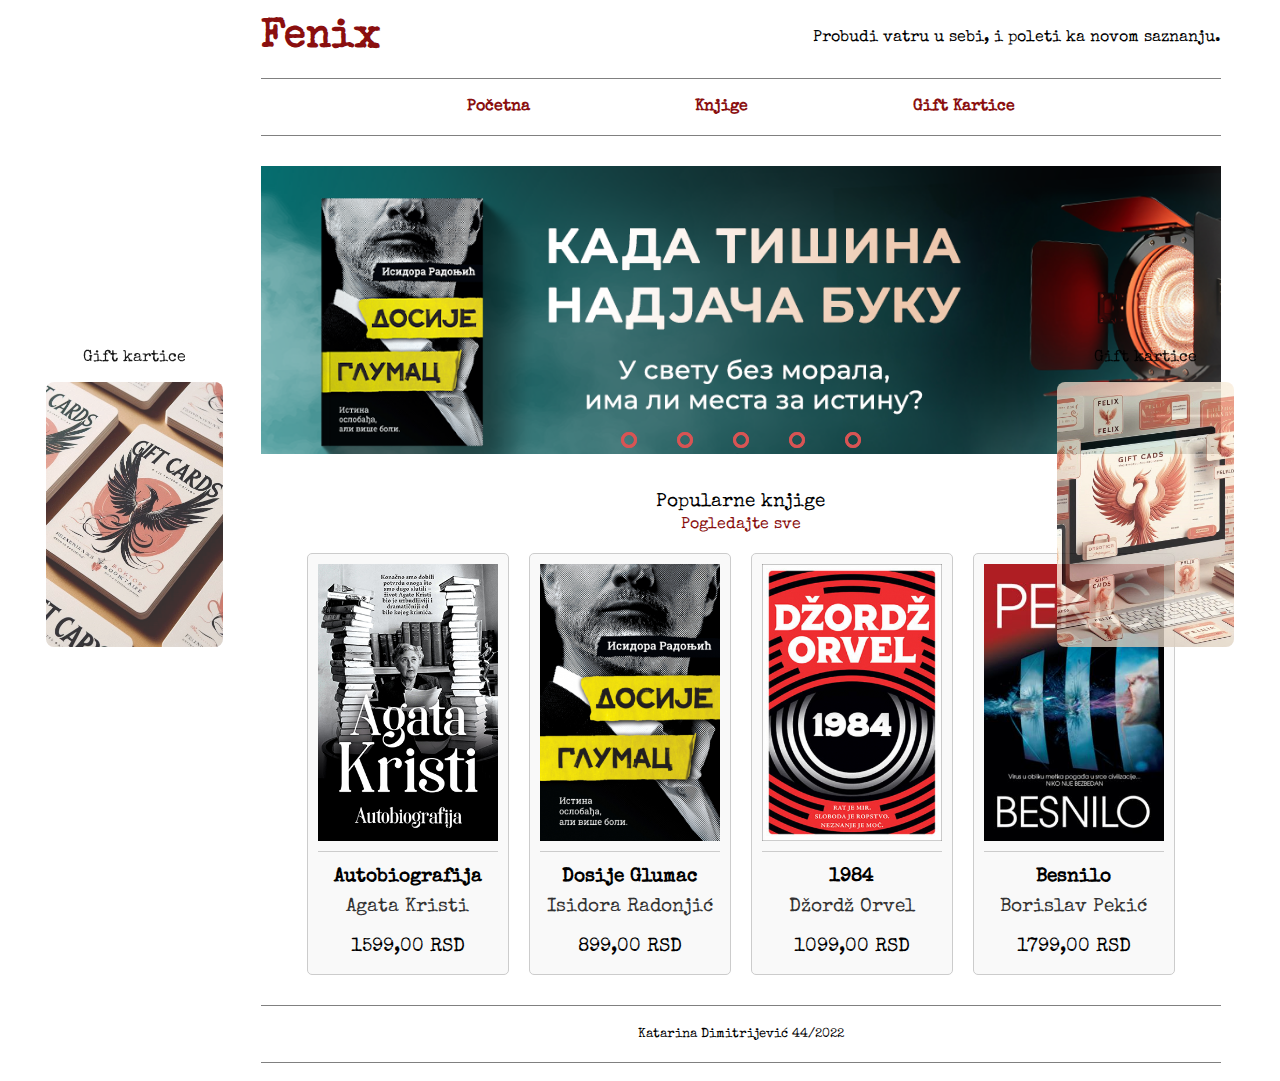
<file: index.html>
<!DOCTYPE html>
<html>
  <head>
    <title>Fenix</title>
    <link rel="stylesheet" href="style.css" />
    <link
      rel="stylesheet"
      href="https://fonts.googleapis.com/css?family=Special+Elite&display=swap"
    />
    <script src="script.js" defer></script>
  </head>
  <body onload="ucitaj_index()">
    <div id="grid_div" style="padding-top: 0px; margin-top: -5px">
      <div id="grid_levi">
        <div id="reklama_levi">
          <p id="grid_levi_p">Gift kartice</p>
          <a id="grid_levi_a" href="giftcards.html">
            <img id="grid_levi_img" src="images/gift_cards1a.jpeg"
          /></a>
        </div>
      </div>
      <div id="page">
        <!-- header -->
        <div id="header">
          <h1>Fenix</h1>

          <div class="inside_header1">
            <p>Probudi vatru u sebi, i poleti ka novom saznanju.</p>
          </div>
        </div>
        <!-- navbar -->
        <div id="navbar">
          <a href="index.html"> Početna </a>
          <a href="books.html"> Knjige </a>
          <a href="giftcards.html"> Gift Kartice</a>
        </div>

        <!-- image slider start -->
        <div class="slider">
          <div class="slides">
            <!-- radio button start -->
            <input type="radio" name="radio-btn" id="radio1" />
            <input type="radio" name="radio-btn" id="radio2" />
            <input type="radio" name="radio-btn" id="radio3" />
            <input type="radio" name="radio-btn" id="radio4" />
            <input type="radio" name="radio-btn" id="radio5" />
            <!-- radio button end -->

            <!-- slide images start -->

            <div class="slide first">
              <img src="images/dosije_glumac_isidora_radonjic.png" />
            </div>

            <div class="slide">
              <img src="images/odgovor_hana_androvic.png" />
            </div>

            <div class="slide">
              <img src="images/oganj_i_kelija_vladimir_kecmanovic.png" />
            </div>

            <div class="slide">
              <img src="images/serafim_nemanja_lukic.png" />
            </div>

            <div class="slide">
              <img src="images/sinajski_testament_vanja_bulic.png" />
            </div>
            <!-- slide images end -->

            <!-- automatic navigation start -->
            <div class="navigation-auto">
              <div class="auto-btn1"></div>
              <div class="auto-btn2"></div>
              <div class="auto-btn3"></div>
              <div class="auto-btn4"></div>
              <div class="auto-btn5"></div>
            </div>
            <!-- automatic navigation ends -->
          </div>
          <!-- manual navigation start -->
          <div class="navigation-manual">
            <label for="radio1" class="manual-btn"></label>
            <label for="radio2" class="manual-btn"></label>
            <label for="radio3" class="manual-btn"></label>
            <label for="radio4" class="manual-btn"></label>
            <label for="radio5" class="manual-btn"></label>
          </div>
          <!-- manual navigation ends -->
        </div>
        <!-- image slider end -->
        <!-- </div>
     script za sider
      <script>
        var counter = 1;
        setInterval(function () {
          document.getElementById("radio" + counter).checked = true;
          counter++;
          if (counter > 4) {
            counter = 1;
          }
        }, 5000);
      </script>

      <div id="page"> -->
        <div id="books_preview">
          <p>Popularne knjige</p>
          <div id="books_preview_link">
            <a href="books.html"> Pogledajte sve </a>
          </div>

          <div id="selected-books">
            <!-- autobiografija -->
            <div class="one_book_index">
              <img
                onclick="poziv1(4)"
                src="knjige/autobiografija/autobiografija.jpg"
              />
              <p id="one_book_title_index" onclick="poziv1(4)">
                Autobiografija
              </p>
              <p id="one_book_author_index">Agata Kristi</p>
              <p id="one_book_price_index">1599,00 RSD</p>
            </div>
            <!-- domaca literatura -->
            <div class="one_book_index">
              <img onclick="poziv1(5)" src="knjige/domaci/dosije_glumac.jpg" />
              <p id="one_book_title_index" onclick="poziv1(5)">Dosije Glumac</p>
              <p id="one_book_author_index">Isidora Radonjić</p>
              <p id="one_book_price_index">899,00 RSD</p>
            </div>
            <!-- ekranizovane knjige -->
            <div class="one_book_index">
              <img onclick="poziv1(12)" src="knjige/ekranizovane/1984.jpg" />
              <p id="one_book_title_index" onclick="poziv1(12)">1984</p>
              <p id="one_book_author_index">Džordž Orvel</p>
              <p id="one_book_price_index">1099,00 RSD</p>
            </div>
            <!-- horor -->
            <div class="one_book_index">
              <img onclick="poziv1(21)" src="knjige/horor/besnilo.jpg" />
              <p id="one_book_title_index" onclick="poziv1(21)">Besnilo</p>
              <p id="one_book_author_index">Borislav Pekić</p>
              <p id="one_book_price_index">1799,00 RSD</p>
            </div>
          </div>
        </div>

        <div id="footer">
          <span id="span_footer">Katarina Dimitrijević 44/2022 </span>
        </div>
      </div>

      <div id="grid_desni">
        <div id="reklama_desni">
          <p id="grid_levi_p">Gift kartice</p>
          <a href="giftcards.html"
            ><img id="grid_levi_img" src="images/gigt_cards8a.jpeg" />
          </a>
        </div>
      </div>
    </div>
  </body>
</html>
</file>
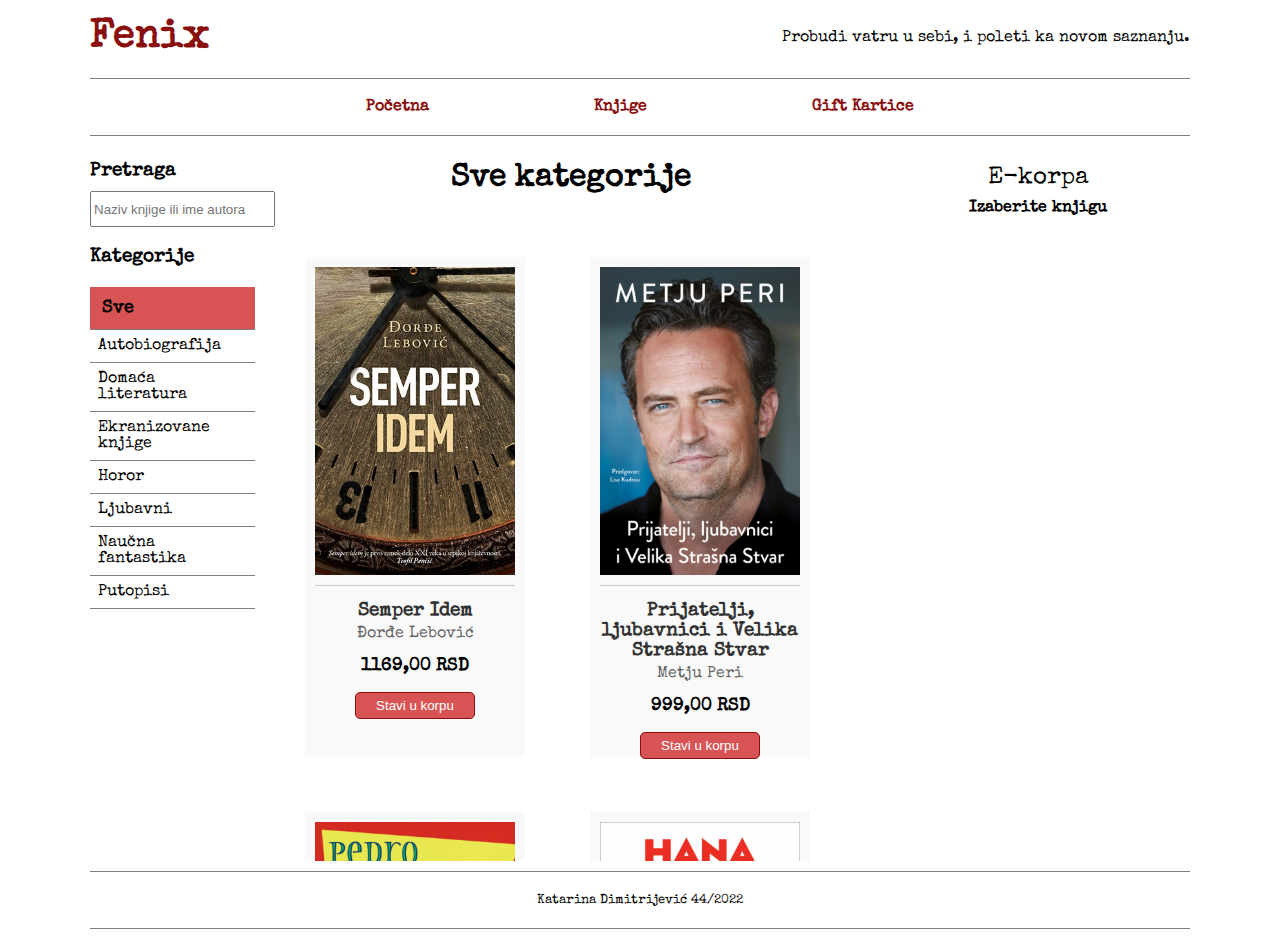
<file: books.html>
<!DOCTYPE html>
<html>
  <head>
    <title>Knjige</title>
    <link rel="stylesheet" href="style.css" />
    <script src="script.js" defer></script>
    <link
      rel="stylesheet"
      href="https://fonts.googleapis.com/css?family=Special+Elite&display=swap"
    />
  </head>
  <body onload="ucitaj()">
    <div id="page" style="width: 1100px">
      <!-- header -->
      <div id="header">
        <h1>Fenix</h1>

        <div class="inside_header1">
          <p>Probudi vatru u sebi, i poleti ka novom saznanju.</p>
        </div>
      </div>
      <!-- navbar -->
      <div id="navbar">
        <a href="index.html"> Početna </a>
        <a href="books.html"> Knjige </a>
        <a href="giftcards.html"> Gift Kartice</a>
      </div>

      <div id="cont-books">
        <!-- pocetak levog diva -->
        <div id="left-div">
          <p id="p-search">Pretraga</p>
          <input
            type="text"
            id="inp-search"
            onkeyup="searchBooks()"
            placeholder="Naziv knjige ili ime autora"
          />
          <p id="p-categories">Kategorije</p>
          <div class="category_div" id="div-sve" onclick="filterBooks('Sve')">
            Sve
          </div>
          <div
            class="category_div"
            id="div-autobio"
            onclick="filterBooks('Autobiografija')"
          >
            Autobiografija
          </div>
          <div
            class="category_div"
            id="div-domaca"
            onclick="filterBooks('Domaca')"
          >
            Domaća literatura
          </div>
          <div
            class="category_div"
            id="div-ekran"
            onclick="filterBooks('Ekranizovane')"
          >
            Ekranizovane knjige
          </div>
          <div
            class="category_div"
            id="div-horor"
            onclick="filterBooks('Horor')"
          >
            Horor
          </div>
          <div
            class="category_div"
            id="div-ljubavni"
            onclick="filterBooks('Ljubavni')"
          >
            Ljubavni
          </div>
          <div
            class="category_div"
            id="div-naucnafan"
            onclick="filterBooks('Naucna_fantastika')"
          >
            Naučna fantastika
          </div>
          <div
            class="category_div"
            id="div-putopisi"
            onclick="filterBooks('Putopisi')"
          >
            Putopisi
          </div>
        </div>
        <!-- kraj levog diva -->
        <!-- pocetak centralnog diva -->
        <div id="center-div">
          <div id="center-div-naslov"></div>
          <div id="center-div-books"></div>
        </div>
        <!-- kraj centralnog diva -->
        <!-- pocetak desnog diva -->
        <div id="right-div">
          <!-- korpa -->
          <p id="naslov_korpa">E-korpa</p>
          <table id="tabela_korpa"></table>
          <p id="ukupna_cena_korpa">Izaberite knjigu</p>
          <div id="div_za_dugme"></div>
        </div>
        <!-- pocetak desnog diva -->
      </div>
      <div id="footer">
        <span id="span_footer">Katarina Dimitrijević 44/2022 </span>
      </div>
    </div>
  </body>
</html>
</file>
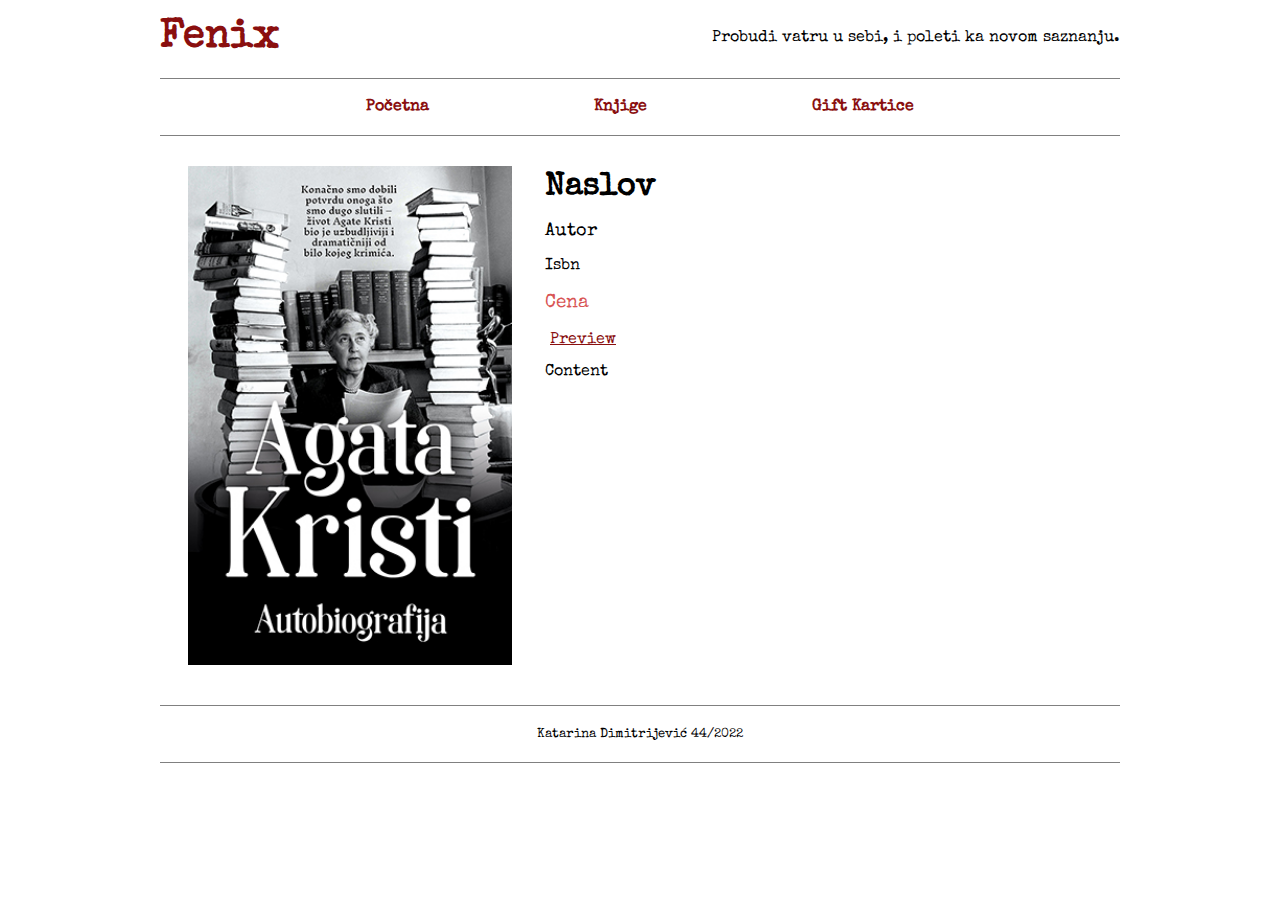
<file: details.html>
<!DOCTYPE html>
<html>
  <head>
    <title>Details</title>
    <script src="script1.js" defer></script>
    <link rel="stylesheet" href="style.css" />
    <link
      rel="stylesheet"
      href="https://fonts.googleapis.com/css?family=Special+Elite&display=swap"
    />
  </head>
  <body onload="popuni()">
    <div id="page">
      <!-- header -->
      <div id="header">
        <h1>Fenix</h1>

        <div class="inside_header1">
          <p>Probudi vatru u sebi, i poleti ka novom saznanju.</p>
        </div>
      </div>
      <!-- navbar -->
      <div id="navbar">
        <a href="index.html"> Početna </a>
        <a href="books.html"> Knjige </a>
        <a href="giftcards.html"> Gift Kartice</a>
      </div>

      <div id="div-details">
        <div id="front_page_details">
          <img
            id="book_cover_details"
            src="knjige/autobiografija/autobiografija.jpg"
          />
        </div>
        <div id="book_details">
          <h1 id="book_title_details">Naslov</h1>
          <p id="book_author_details">Autor</p>
          <p id="book_isbn_details">Isbn</p>
          <p id="book_price_details">Cena</p>
          <a id="book_preview_details" href="#">Preview</a>
          <p id="book_content_details">Content</p>
        </div>
      </div>
      <div id="footer">
        <span id="span_footer">Katarina Dimitrijević 44/2022 </span>
      </div>
    </div>
  </body>
</html>
</file>
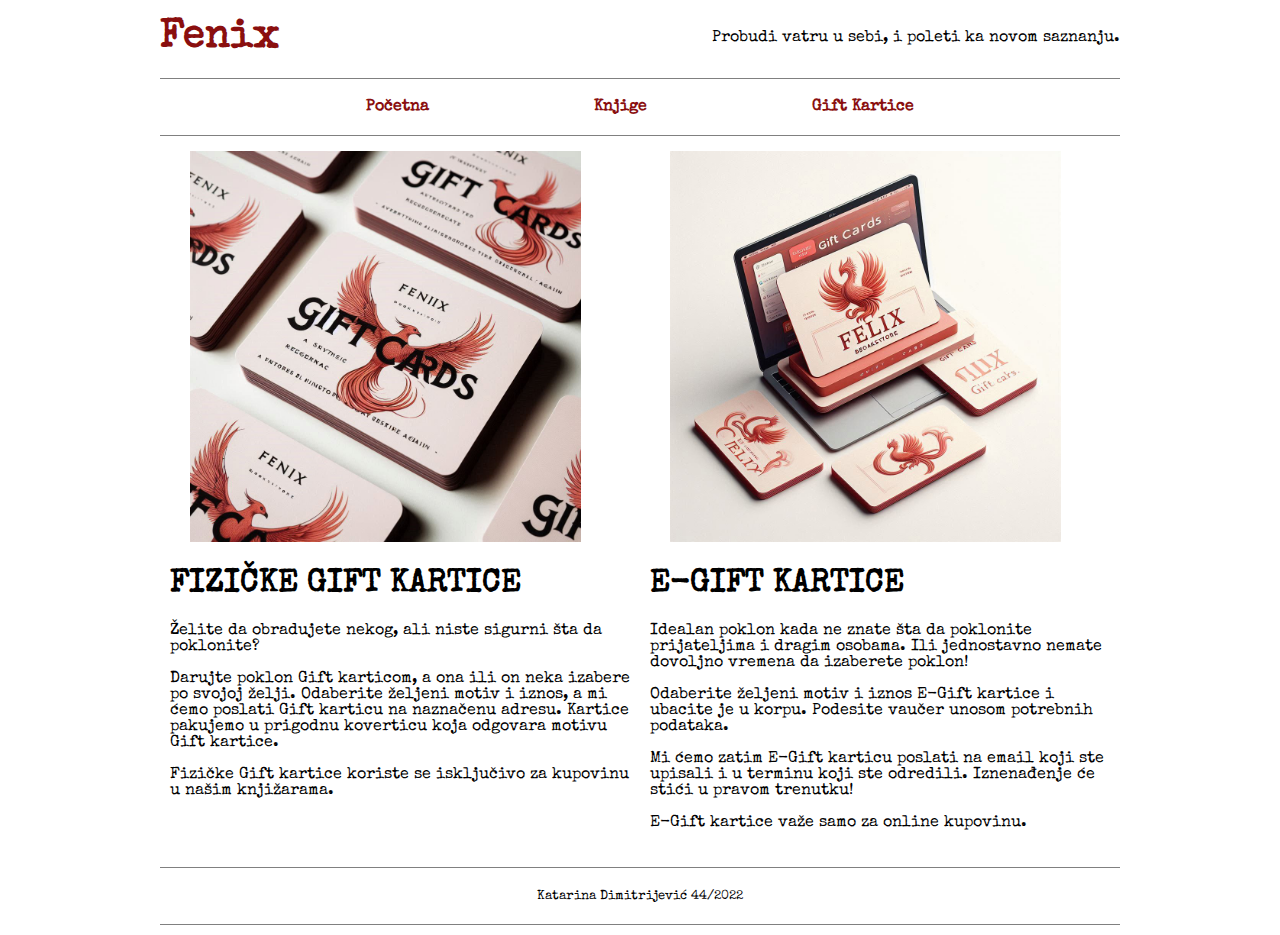
<file: giftcards.html>
<!DOCTYPE html>

<html>
  <head>
    <title>Gift kartica</title>
    <link rel="stylesheet" href="style.css" />
    <link
      rel="stylesheet"
      href="https://fonts.googleapis.com/css?family=Special+Elite&display=swap"
    />
  </head>
  <body>
    <div id="page">
      <!-- header -->
      <div id="header">
        <h1>Fenix</h1>

        <div class="inside_header1">
          <p>Probudi vatru u sebi, i poleti ka novom saznanju.</p>
        </div>
      </div>
      <!-- navbar -->
      <div id="navbar">
        <a href="index.html"> Početna </a>
        <a href="books.html"> Knjige </a>
        <a href="giftcards.html"> Gift Kartice</a>
      </div>
      <div id="centar_gift_cards">
        <div id="left_gift_cards">
          <img id="fiz-gift" src="images/gift_cards3.jpeg" />
          <h1>FIZIČKE GIFT KARTICE</h1>
          <p>Želite da obradujete nekog, ali niste sigurni šta da poklonite?</p>
          <p>
            Darujte poklon Gift karticom, a ona ili on neka izabere po svojoj
            želji. Odaberite željeni motiv i iznos, a mi ćemo poslati Gift
            karticu na naznačenu adresu. Kartice pakujemo u prigodnu koverticu
            koja odgovara motivu Gift kartice.
          </p>
          <p>
            Fizičke Gift kartice koriste se isključivo za kupovinu u našim
            knjižarama.
          </p>
        </div>

        <div id="right_gift_cards">
          <img id="e-gift" src="images/gift_cards5.jpeg" />
          <h1>E-GIFT KARTICE</h1>
          <p>
            Idealan poklon kada ne znate šta da poklonite prijateljima i dragim
            osobama. Ili jednostavno nemate dovoljno vremena da izaberete
            poklon!
          </p>
          <p>
            Odaberite željeni motiv i iznos E-Gift kartice i ubacite je u korpu.
            Podesite vaučer unosom potrebnih podataka.
          </p>
          <p>
            Mi ćemo zatim E-Gift karticu poslati na email koji ste upisali i u
            terminu koji ste odredili. Iznenađenje će stići u pravom trenutku!
          </p>
          <p>E-Gift kartice važe samo za online kupovinu.</p>
        </div>
      </div>
      <div id="footer">
        <span id="span_footer">Katarina Dimitrijević 44/2022 </span>
      </div>
    </div>
  </body>
</html>
</file>
<file: style.css>
body {
    font-family: 'Special Elite', cursive;
}

#grid_div {
    grid-template-columns: 20% 60% 20%;
    display: grid;
    margin-left: auto;
    margin-right: auto;
}

/* reklame sa strane sa gift karticama */
#reklama_levi{
    width: 70%;
    height: auto;
    position: sticky;
    left: 0;
    top: 350px;
    margin: auto;
    margin-top: 100px;
    opacity: 0.9;
    border-radius: 0.5em;
}

#reklama_levi{
    width: 70%;
    height: auto;
    position: sticky;
    left: 0;
    top: 350px;
    margin: auto;
    margin-top: 100px;
    opacity: 0.9;
    border-radius: 0.5em;
}
#reklama_desni{
    width: 70%;
    height: auto;
    position: sticky;
    right: 0;
    top: 350px;
    margin: auto;
    margin-top: 100px;
    opacity: 0.9;
    border-radius: 0.5em;
}

#grid_levi_img {
    width: 100%;
    height: auto;
    opacity: 0.9;
    border-radius: 0.5em;
}

#grid_levi_p{
    text-align: center;
}

#page {
    width: 960px;
    margin: auto;
}

#header{
    margin-top:5px;
    display: flex;
    justify-content: space-between;
    margin-bottom: 10px;
}

.inside_header1{
   display: flex;
   justify-content: center;
   align-items: center;
  
}

#header h1{
    font-size: 40px;
    margin-top: 10px;
    margin-bottom: 10px;
    color:#8A0F0F
}
#navbar {
   padding-top:20px;
   padding-bottom: 20px;
   border-top: 1px solid gray;
   border-bottom: 1px solid gray;
   text-align: center;
   margin-bottom: 5px;
}

#navbar a {
    text-decoration: none;
    color:#8A0F0F;
    padding:10px 80px;
    font-weight: 600;
}

#navbar a:hover {
    color:#D85454
}

#slideshow{
    width: 960px;
    position: relative;
}

/* slideshow */

.slider {
    width:960px;
    /* border-radius: 10px; */
    overflow: hidden;
    margin-top:30px;
}

.slides {
    width: 500%;
    display: flex;
}

.slides input {
    display: none;
}

.slide {
    width: 20%;
    transition: 2s;
}

.slide img {
    width: 960px;
    
}

/* css for manual navigation */

.navigation-manual {
    position:absolute;
    width: 960px;
    margin-top: -30px ;
    display: flex;
    justify-content: center;
}

.manual-btn {
    border: 3px solid #D85454;
    padding: 5px;
    border-radius: 10px;
    cursor: pointer;
    transition: 1s;
}
.manual-btn:not(:last-child) {
    margin-right: 40px;
}

.manual-btn:hover{
    background-color: #D85454;
}

#radio1:checked ~ .first {
    margin-left: 0;
}
#radio2:checked ~ .first {
    margin-left: -20%;
}
#radio3:checked ~ .first {
    margin-left: -40%;
}
#radio4:checked ~ .first {
    margin-left: -60%;
}
#radio5:checked ~ .first {
    margin-left: -80%;
}

/* css for automatic navigation */
.navigation-auto {
    position: absolute;
    display: flex;
    width: 960px;
    justify-content: center;
    margin-top: 266px;
}

.navigation-auto div {
    border: 3px solid  #D85454;
    padding: 5px;
    border-radius: 10px;
    transition: 1s;
}
.navigation-auto div:not(:last-child){
    margin-right: 40px;
}

#radio1:checked ~ .navigation-auto .auto-btn1 {
    background: #D85454;
}

#radio2:checked ~ .navigation-auto .auto-btn2 {
    background: #D85454;
}

#radio3:checked ~ .navigation-auto .auto-btn3 {
    background: #D85454;
}

#radio4:checked ~ .navigation-auto .auto-btn4 {
    background: #D85454;
}

#radio5:checked ~ .navigation-auto .auto-btn5 {
    background: #D85454;
}

/* knjige naslovna strana */

#books_preview {
    clear: left;
}

#books_preview p {
    text-align: center;
    font-size: larger;
    margin-top:30px;
    margin-bottom: 5px;
}
#books_preview_link {
   display: flex;
   justify-content: center;
   align-items: center;
}
#books_preview_link a {
    text-decoration: none;
    color: #8A0F0F;
}
#books_preview_link a:hover {
    text-decoration: none;
    color: #D85454
}


/* ovde su izabrane knjige iz index.html */
#selected-books {
    display: flex;
    justify-content: center;
}
.one_book_index {
    width: 180px; 
    height: 400px;
    border: 1px solid #ccc;
    padding: 10px; 
    text-align: center; 
    background-color: #f9f9f9; 
    border-radius: 5px;
    float: left;
    margin:20px 10px;
}

.one_book_index img {
    width: 100%; 
    height: auto; 
    border-bottom: 1px solid #ccc; 
    padding-bottom: 10px; 
}
 #one_book_title_index {
    margin-top: 10px !important;
    font-weight: bold;
}
#one_book_author_index{
    margin-top: 10px !important;
    font-size: smaller;
    color: #333 !important; 

}
#one_book_price_index{
    margin-top: 20px !important;
    font-size: large;
} 


/* books html */

/* div koji sadrzi kontent */

#cont-books{
    display: flex;
}

/* levi div  */
#left-div{
    width:15%;
}
#p-search {
    margin-top: 20px;
    margin-bottom: 10px;
    font-weight: bolder;
    font-size: larger;
}

#inp-search{
    height: 30px;
}

#p-categories {
    margin-top: 20px;
    margin-bottom: 20px;
    font-weight: bolder;
    font-size: larger;
}

.category_div {
    padding: 8px;
    border-bottom: 1px solid gray;
    font-size: medium;
}

.category_div:hover {
    background-color: #D85454;
    padding: 12px;
    font-size: large;
    font-weight: bold;

}
.category_div_selected {
    background-color: #D85454;
    padding: 12px;
    font-size: large;
    font-weight: bold;
}


/* center div */


#center-div{
    width: 60%;
    max-height: 80vh;
    overflow: auto;
}

 /* za lepsi skrol  */
#center-div::-webkit-scrollbar {
    width: 10px; /* Širina scrollbar-a */
  }
  
  #center-div::-webkit-scrollbar-track {
    background: #f1f1f1; /* Boja pozadine traga */
  }
  
  #center-div::-webkit-scrollbar-thumb {
    background-color: #888; /* Boja thumb-a */
    border-radius: 5px; /* Zaobljeni rubovi thumb-a */
  }
  
  #center-div::-webkit-scrollbar-thumb:hover {
    background-color: #555; /* Boja thumb-a na hover */
  } 


.naslov_center {
    text-align: center;
    
}


/* div sa knjigama */

#center-div-books {
    display: flex;
    flex-wrap: wrap;
    gap: 15px; 
    justify-content: left; 
    padding: 20px;
}

.one_book_div {
    width: 200px; 
    height: 480px;
    /* border: 1px solid #ccc; */
    padding: 10px;
    text-align: center; 
    /* border-radius: 5px; */
    background-color: #f9f9f9; 
    float: left;
    margin:20px;
    margin-left: 30px;
}

.front_page img {
    width: 100%; 
    height: auto; 
    border-bottom: 1px solid #ccc;
    padding-bottom: 10px;
}

.book_title {
    font-size: 1.2em;
    font-weight: bold; 
    color: #333; 
    margin-top: 10px;
    display: block; 
    text-decoration: none;
}
.book_title:hover{
    color:#D85454
}

.book_author {
    font-size: 1em;
    color: #666;
    margin-top: 5px;
}

.book_price {
    font-size: 1.1em; 
    color: #000; 
    margin-top: 5px; 
    font-weight: bold; 
}

.button_kupi {
    padding: 5px 20px;
    background-color: #D85454;
    color:white;
    border: 0.5px solid #8A0F0F;
    border-radius: 5px;
}

.button_kupi:hover{
    color:#8A0F0F;
    cursor: pointer;
}

/* desni div sa korpom */

#right-div{
    width:25%;

}

#right-div {
    padding: 20px; 
    text-align: center;
    max-width: 300px; 
    margin: 0 auto;
}
  
#naslov_korpa {
    font-size: 1.5em;
    margin: 5px;
}
  
#ul_korpa {
    list-style-type: none; /* Ukloni tačkice kod liste */
    padding: 0;
}
  
#ukupna_cena_korpa {
    font-weight: bold; /* Podebljavanje cene */
    margin: 5px;
}
  
.button_korpa {
    width: 50%; 
    padding: 20px;
    background-color: #D85454;
    border: #D85454;
    color: #fff;
    border-radius: 10px;
    cursor: pointer;
    margin-top: 10px;
}


#tabela_korpa {
    border-collapse: collapse;
    width: 100%;
}

#tabela_korpa tr:first-child{
    border-top: none;
}
.red_korpa{
    padding-top: 2px;
    padding-bottom: 20px;
    border-bottom: 1px solid gray;
    border-top: 1px solid gray;
  }

.red_korpa td{
    padding-bottom: 5px;
    padding-top: 5px;
  }
 
/* details html */

#div-details {
    display: flex;
    padding: 20px 5px;
}

#front_page_details {
    width: 45%;
    text-align: center;
    padding: 5px
}
#book_cover_details{
    width: 90%;
}

#book_details{
    float:left;
    width: 70%;
    height: auto;
    padding: 10px;
}

#book_title_details{
    padding: 0px;
    margin: 0px;
}
#book_author_details{
    font-size: large;
}
#book_price_details {
    font-size: larger;
    color: #D85454;
}
#book_preview_details{
    color:#8A0F0F;
    padding: 5px;
}
#book_details a:hover {
    color: #D85454;
}

/* footer */
#footer{
    margin: 10px 0px;
    padding: 20px;
    text-align: center;
    border-top: 0.5px solid grey;
    border-bottom: 0.5px solid grey;
}

#span_footer{
    font-size: small;
}

/* gift cards html */
#centar_gift_cards{
    display: flex;
}
#left_gift_cards{
    width: 50%;
    padding: 10px;
}
#right_gift_cards{
    width: 50%;
    padding: 10px;
}

#e-gift{
    padding-left: 20px;
    width: 85%;
    height: auto;
}
#fiz-gift{
    padding-left: 20px;
    width: 85%;
    height: auto;
}
</file>
